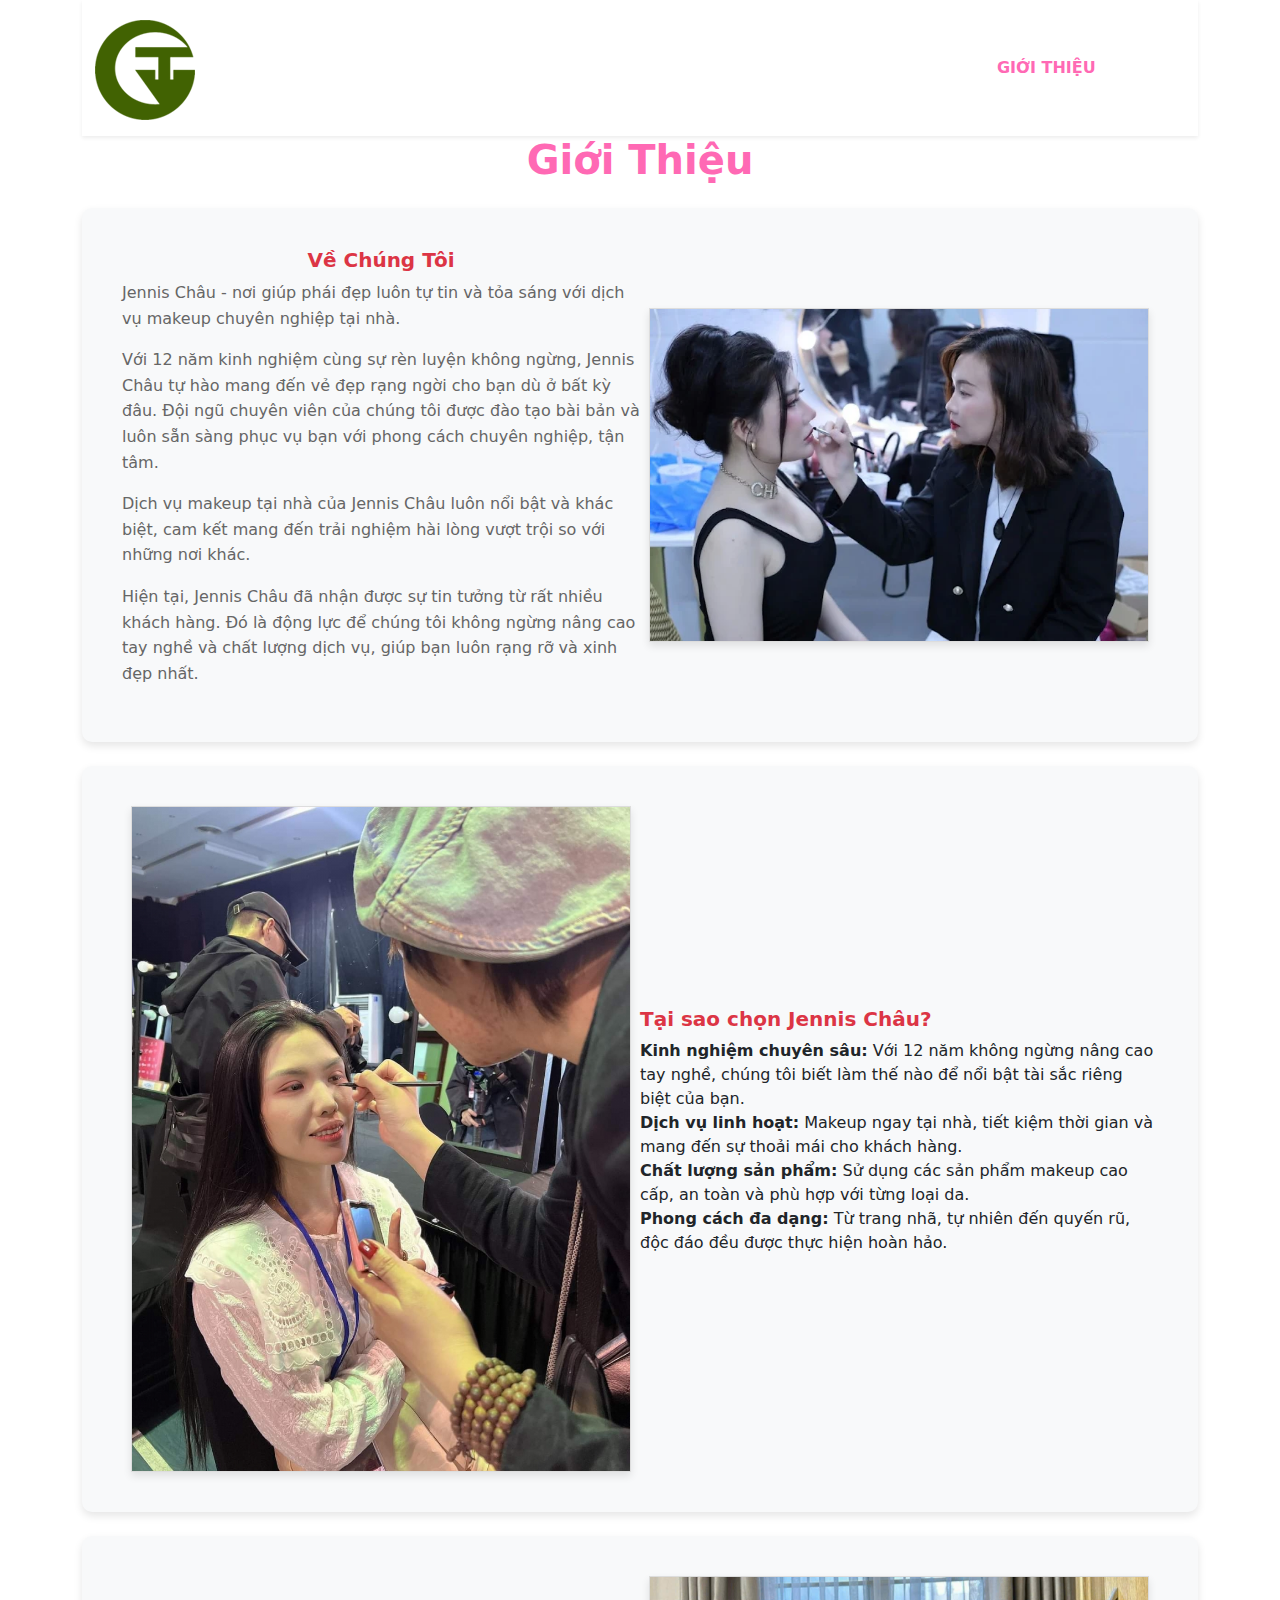
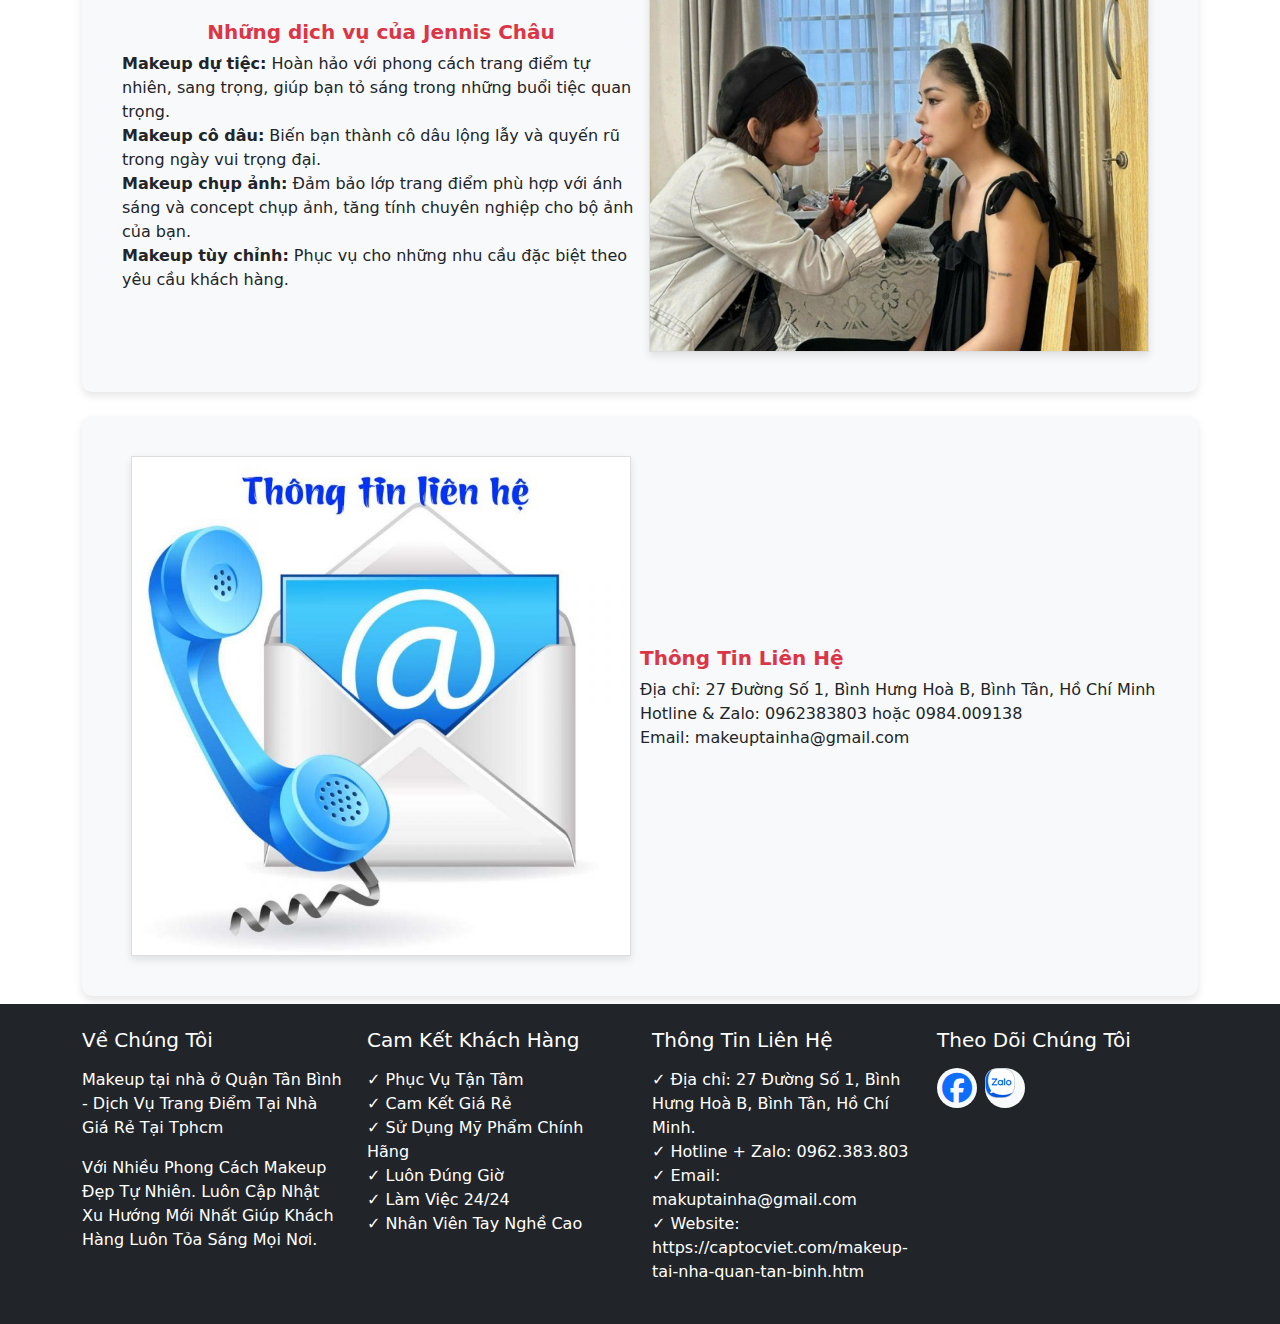
<file: about.html>
<!DOCTYPE html>
<html lang="en">
<head>
  <meta charset="UTF-8">
  <meta name="viewport" content="width=device-width, initial-scale=1.0">
  <title>Navbar với Logo Nhỏ</title>
  <link rel="stylesheet" href="./css/about.css">
  <link rel="stylesheet" href="./css/style.css">
  <link rel="stylesheet" href="https://cdnjs.cloudflare.com/ajax/libs/font-awesome/6.7.2/css/all.min.css">
  <link href="https://cdn.jsdelivr.net/npm/bootstrap@5.3.0/dist/css/bootstrap.min.css" rel="stylesheet">
</head>
<body>
    <div class="container">
        <nav class="navbar navbar-expand-lg navbar-light bg-white shadow-sm p-2">
            <a class="navbar-brand" href="#">
                <img src="./img/logo.png"  alt="Logo">
            </a>
            <button class="navbar-toggler" type="button" data-bs-toggle="collapse" data-bs-target="#navbarNav" aria-controls="navbarNav" aria-expanded="false" aria-label="Toggle navigation">
                <span class="navbar-toggler-icon"></span>
            </button>
            <div class="collapse navbar-collapse" id="navbarNav">
                <ul class="navbar-nav ms-auto">
                    <li class="nav-item">
                        <a class="nav-link " href="index.html">HOME</a>
                    </li>
                    <li class="nav-item">
                        <a class="nav-link" href="#">TRANG ĐIỂM TẠI NHÀ</a>
                    </li>
                    <li class="nav-item">
                        <a class="nav-link active" href="#">GIỚI THIỆU</a>
                    </li>
                    <li class="nav-item">
                        <a class="nav-link" href="booking.html">LIÊN HỆ</a>
                    </li>
                </ul>
            </div>
        </nav>
    </div>
    <div class="about">
        <div class="container">
            <h1 class="text-center color-primary fw-bold">Giới Thiệu</h1>
            <div class="d-flex flex-wrap align-items-center feature-section mt-4 mb-2 text-light">
                
                <div class="col-md-6">
                    <h5 class="text-danger text-center">Về Chúng Tôi</h5>
                    <p>
                        Jennis Châu - nơi giúp phái đẹp luôn tự tin và tỏa sáng với dịch vụ makeup chuyên nghiệp tại nhà.
                    </p>
                    <p>
                        Với 12 năm kinh nghiệm cùng sự rèn luyện không ngừng, Jennis Châu tự hào mang đến vẻ đẹp rạng ngời cho bạn dù ở bất kỳ đâu. Đội ngũ chuyên viên của chúng tôi được đào tạo bài bản và luôn sẵn sàng phục vụ bạn với phong cách chuyên nghiệp, tận tâm.
                    </p>
                    <p>
                        Dịch vụ makeup tại nhà của Jennis Châu luôn nổi bật và khác biệt, cam kết mang đến trải nghiệm hài lòng vượt trội so với những nơi khác.
                    </p>
                    <p>
                        Hiện tại, Jennis Châu đã nhận được sự tin tưởng từ rất nhiều khách hàng. Đó là động lực để chúng tôi không ngừng nâng cao tay nghề và chất lượng dịch vụ, giúp bạn luôn rạng rỡ và xinh đẹp nhất.
                    </p>
                    
                </div>
                <div class="col-md-6 text-center image-container">
                    <img src="./img/2025-03-29.webp" alt="Mỹ Phẩm Cao Cấp" class="img-fluid">
                </div>
            </div>
            <div class="d-flex flex-wrap align-items-center feature-section mt-4 mb-2">
                <div class="col-md-6 text-center image-container">
                    <img src="./img/Makeup tận nơi quận Tân Bình.jpg" alt="Mỹ Phẩm Cao Cấp" class="img-fluid">
                </div>
                <div class="col-md-6">
                    <h5 class="text-danger">Tại sao chọn Jennis Châu?</h5>
                    <ul>
                        <li><strong>Kinh nghiệm chuyên sâu:</strong> Với 12 năm không ngừng nâng cao tay nghề, chúng tôi biết làm thế nào để nổi bật tài sắc riêng biệt của bạn.</li>
                        <li><strong>Dịch vụ linh hoạt:</strong> Makeup ngay tại nhà, tiết kiệm thời gian và mang đến sự thoải mái cho khách hàng.</li>
                        <li><strong>Chất lượng sản phẩm:</strong> Sử dụng các sản phẩm makeup cao cấp, an toàn và phù hợp với từng loại da.</li>
                        <li><strong>Phong cách đa dạng:</strong> Từ trang nhã, tự nhiên đến quyến rũ, độc đáo đều được thực hiện hoàn hảo.</li>
                    </ul>
                </div>
            </div>
            <div class="d-flex flex-wrap align-items-center feature-section mt-4 mb-2 ">
                
                <div class="col-md-6">
                    <h5 class="text-danger text-center">Những dịch vụ của Jennis Châu</h5>
                    <ul>
                        <li><strong>Makeup dự tiệc:</strong> Hoàn hảo với phong cách trang điểm tự nhiên, sang trọng, giúp bạn tỏ sáng trong những buổi tiệc quan trọng.</li>
                        <li><strong>Makeup cô dâu:</strong> Biến bạn thành cô dâu lộng lẫy và quyến rũ trong ngày vui trọng đại.</li>
                        <li><strong>Makeup chụp ảnh:</strong> Đảm bảo lớp trang điểm phù hợp với ánh sáng và concept chụp ảnh, tăng tính chuyên nghiệp cho bộ ảnh của bạn.</li>
                        <li><strong>Makeup tùy chỉnh:</strong> Phục vụ cho những nhu cầu đặc biệt theo yêu cầu khách hàng.</li>
                    </ul>
                </div>
                <div class="col-md-6 text-center image-container">
                    <img src="./img/Makeup Tại Nhà Quận 10.jpg" alt="Mỹ Phẩm Cao Cấp" class="img-fluid">
                </div>
            </div>
            <div class="d-flex flex-wrap align-items-center feature-section mt-4 mb-2">
                <div class="col-md-6 text-center image-container">
                    <img src="./img/lien-he-768x768.jpeg" alt="Mỹ Phẩm Cao Cấp" class="img-fluid">
                </div>
                <div class="col-md-6">
                    <h5 class="text-danger">Thông Tin Liên Hệ</h5>
                    <ul>
                        <li>Địa chỉ: 27 Đường Số 1, Bình Hưng Hoà B, Bình Tân, Hồ Chí Minh</li>
                        <li>Hotline & Zalo: 0962383803 hoặc 0984.009138</li>
                        <li>Email: makeuptainha@gmail.com</li>
                    </ul>
                </div>
            </div>
        </div>
    </div>
    <footer class="bg-dark text-white py-4">
        <div class="container">
            <div class="row">
            <!-- Về Chúng Tôi -->
                <div class="col-md-3">
                <h5 class="mb-3">Về Chúng Tôi</h5>
                <p>Makeup tại nhà ở Quận Tân Bình - Dịch Vụ Trang Điểm Tại Nhà Giá Rẻ Tại Tphcm</p>
                <p>Với Nhiều Phong Cách Makeup Đẹp Tự Nhiên. Luôn Cập Nhật Xu Hướng Mới Nhất Giúp Khách Hàng Luôn Tỏa Sáng Mọi Nơi.</p>
                </div>
        
                <!-- Cam Kết Khách Hàng -->
                <div class="col-md-3">
                <h5 class="mb-3">Cam Kết Khách Hàng</h5>
                <ul class="list-unstyled">
                    <li>✓ Phục Vụ Tận Tâm</li>
                    <li>✓ Cam Kết Giá Rẻ</li>
                    <li>✓ Sử Dụng Mỹ Phẩm Chính Hãng</li>
                    <li>✓ Luôn Đúng Giờ</li>
                    <li>✓ Làm Việc 24/24</li>
                    <li>✓ Nhân Viên Tay Nghề Cao</li>
                </ul>
                </div>
        
                <!-- Thông Tin Liên Hệ -->
                <div class="col-md-3">
                <h5 class="mb-3">Thông Tin Liên Hệ</h5>
                <ul class="list-unstyled">
                    <li>✓ Địa chỉ: 27 Đường Số 1, Bình Hưng Hoà B, Bình Tân, Hồ Chí Minh.</li>
                    <li>✓ Hotline + Zalo: 0962.383.803</li>
                    <li>✓ Email: makuptainha@gmail.com</li>
                    <li>✓ Website: <a href="https://captocviet.com/makeup-tai-nha-quan-tan-binh.htm" class="text-white">https://captocviet.com/makeup-tai-nha-quan-tan-binh.htm</a></li>
                </ul>
                </div>
        
                <!-- Theo Dõi Chúng Tôi -->
                <div class="col-md-3">
                <h5 class="mb-3">Theo Dõi Chúng Tôi</h5>
                <div class="d-flex logo">
                    <a href="#" class="bg-light rounded-circle btn-sm me-2"><i class="fa-brands fa-facebook"></i></i></a>
                    <a href="#" class="bg-light rounded-circle btn-sm me-2"><img src="./img/icon-zalo.png" alt=""></a>
                </div>
                </div>
            </div>
        </div>
    </footer>
  <script src="https://cdn.jsdelivr.net/npm/bootstrap@5.3.0/dist/js/bootstrap.bundle.min.js"></script>
</body>
</html>
</file>
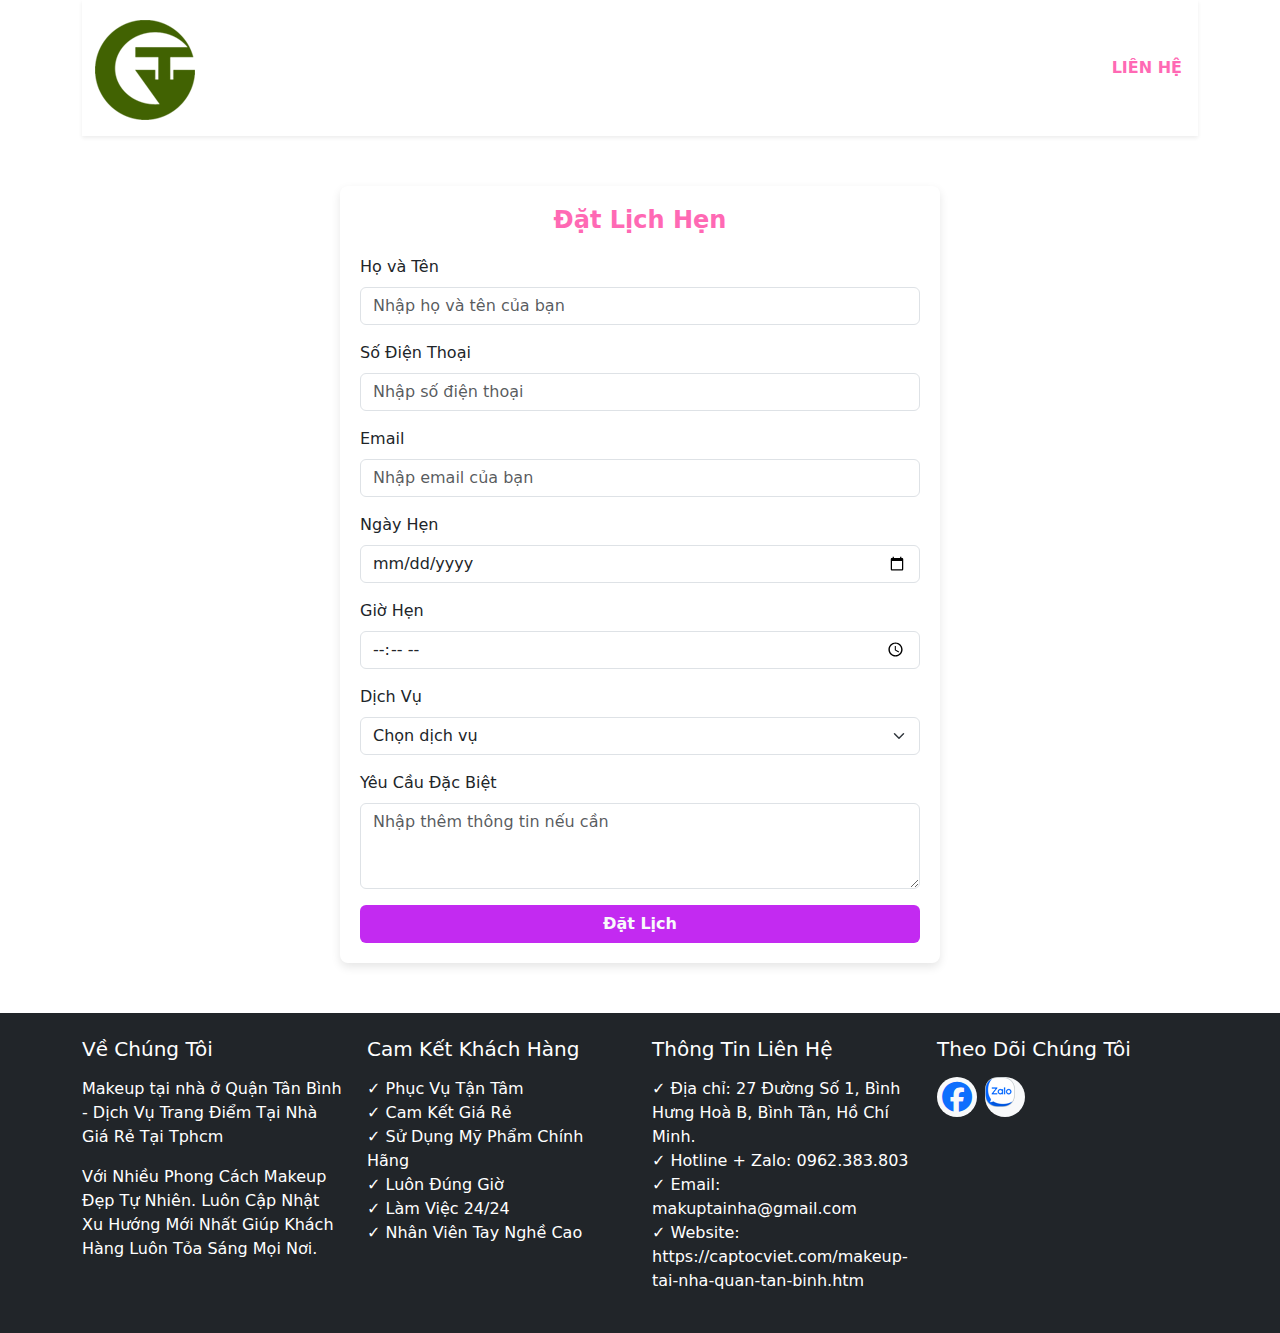
<file: booking.html>
<!DOCTYPE html>
<html lang="en">
<head>
  <meta charset="UTF-8">
  <meta name="viewport" content="width=device-width, initial-scale=1.0">
  <title>Navbar với Logo Nhỏ</title>
  <link rel="stylesheet" href="./css/booking.css">
  <link rel="stylesheet" href="./css/style.css">
  <link rel="stylesheet" href="https://cdnjs.cloudflare.com/ajax/libs/font-awesome/6.7.2/css/all.min.css">
  <link href="https://cdn.jsdelivr.net/npm/bootstrap@5.3.0/dist/css/bootstrap.min.css" rel="stylesheet">
</head>
<body>
    <div class="container">
        <nav class="navbar navbar-expand-lg navbar-light bg-white shadow-sm p-2">
            <a class="navbar-brand" href="#">
                <img src="./img/logo.png"  alt="Logo">
            </a>
            <button class="navbar-toggler" type="button" data-bs-toggle="collapse" data-bs-target="#navbarNav" aria-controls="navbarNav" aria-expanded="false" aria-label="Toggle navigation">
                <span class="navbar-toggler-icon"></span>
            </button>
            <div class="collapse navbar-collapse" id="navbarNav">
                <ul class="navbar-nav ms-auto">
                <li class="nav-item">
                    <a class="nav-link " href="index.html">HOME</a>
                </li>
                <li class="nav-item">
                    <a class="nav-link" href="#">TRANG ĐIỂM TẠI NHÀ</a>
                </li>
                <li class="nav-item">
                    <a class="nav-link" href="./about.html">GIỚI THIỆU</a>
                </li>
                <li class="nav-item">
                    <a class="nav-link active" href="#">LIÊN HỆ</a>
                </li>
                </ul>
            </div>
        </nav>
    </div>
    <div class="container">
        <div class="booking-form">
            <h2 class="form-title fw-bold color-primary">Đặt Lịch Hẹn</h2>
            <form>
              <div class="mb-3">
                <label for="name" class="form-label">Họ và Tên</label>
                <input type="text" class="form-control" id="name" placeholder="Nhập họ và tên của bạn" required>
              </div>
              <div class="mb-3">
                <label for="phone" class="form-label">Số Điện Thoại</label>
                <input type="tel" class="form-control" id="phone" placeholder="Nhập số điện thoại" required>
              </div>
              <div class="mb-3">
                <label for="email" class="form-label">Email</label>
                <input type="email" class="form-control" id="email" placeholder="Nhập email của bạn" required>
              </div>
              <div class="mb-3">
                <label for="date" class="form-label">Ngày Hẹn</label>
                <input type="date" class="form-control" id="date" required>
              </div>
              <div class="mb-3">
                <label for="time" class="form-label">Giờ Hẹn</label>
                <input type="time" class="form-control" id="time" required>
              </div>
              <div class="mb-3">
                <label for="service" class="form-label">Dịch Vụ</label>
                <select class="form-select" id="service" required>
                  <option value="">Chọn dịch vụ</option>
                  <option value="makeup-event">Makeup Sự Kiện</option>
                  <option value="makeup-bridal">Makeup Cô Dâu</option>
                  <option value="makeup-art">Makeup Nghệ Thuật</option>
                  <option value="makeup-photo">Makeup Chụp Ảnh</option>
                </select>
              </div>
              <div class="mb-3">
                <label for="notes" class="form-label">Yêu Cầu Đặc Biệt</label>
                <textarea class="form-control" id="notes" rows="3" placeholder="Nhập thêm thông tin nếu cần"></textarea>
              </div>
              <button type="submit" class="btn bg-color-second w-100 text-light fw-bold btn-submit">Đặt Lịch</button>
            </form>
          </div>
    </div>
    <footer class="bg-dark text-white py-4">
        <div class="container">
            <div class="row">
            <!-- Về Chúng Tôi -->
                <div class="col-md-3">
                <h5 class="mb-3">Về Chúng Tôi</h5>
                <p>Makeup tại nhà ở Quận Tân Bình - Dịch Vụ Trang Điểm Tại Nhà Giá Rẻ Tại Tphcm</p>
                <p>Với Nhiều Phong Cách Makeup Đẹp Tự Nhiên. Luôn Cập Nhật Xu Hướng Mới Nhất Giúp Khách Hàng Luôn Tỏa Sáng Mọi Nơi.</p>
                </div>
        
                <!-- Cam Kết Khách Hàng -->
                <div class="col-md-3">
                <h5 class="mb-3">Cam Kết Khách Hàng</h5>
                <ul class="list-unstyled">
                    <li>✓ Phục Vụ Tận Tâm</li>
                    <li>✓ Cam Kết Giá Rẻ</li>
                    <li>✓ Sử Dụng Mỹ Phẩm Chính Hãng</li>
                    <li>✓ Luôn Đúng Giờ</li>
                    <li>✓ Làm Việc 24/24</li>
                    <li>✓ Nhân Viên Tay Nghề Cao</li>
                </ul>
                </div>
        
                <!-- Thông Tin Liên Hệ -->
                <div class="col-md-3">
                <h5 class="mb-3">Thông Tin Liên Hệ</h5>
                <ul class="list-unstyled">
                    <li>✓ Địa chỉ: 27 Đường Số 1, Bình Hưng Hoà B, Bình Tân, Hồ Chí Minh.</li>
                    <li>✓ Hotline + Zalo: 0962.383.803</li>
                    <li>✓ Email: makuptainha@gmail.com</li>
                    <li>✓ Website: <a href="https://captocviet.com/makeup-tai-nha-quan-tan-binh.htm" class="text-white">https://captocviet.com/makeup-tai-nha-quan-tan-binh.htm</a></li>
                </ul>
                </div>
        
                <!-- Theo Dõi Chúng Tôi -->
                <div class="col-md-3">
                <h5 class="mb-3">Theo Dõi Chúng Tôi</h5>
                <div class="d-flex logo">
                    <a href="#" class="bg-light rounded-circle btn-sm me-2"><i class="fa-brands fa-facebook"></i></i></a>
                    <a href="#" class="bg-light rounded-circle btn-sm me-2"><img src="./img/icon-zalo.png" alt=""></a>
                </div>
                </div>
            </div>
        </div>
    </footer>
  <script src="https://cdn.jsdelivr.net/npm/bootstrap@5.3.0/dist/js/bootstrap.bundle.min.js"></script>
</body>
</html>
</file>
<file: css/about.css>
.about ul{
    padding: 0;
}
.about ul li {
    list-style: none;
}
</file>
<file: css/style.css>
:root {
    --color-primary: #FF69B4; /* Màu primary */
    --color-second:#c32af1;
    --color-third:#fbbc04; 
    --color-fouth:#5d5d5d;
}
.color-primary{
    color: var(--color-primary) !important;
}
.color-second{
    color: var(--color-second) !important;
}
.color-third{
    color: var(--color-third) !important;
}
.color-fouth{
    color: var(--color-fouth) !important;
}
.bg-color-primary{
    background-color: var(--color-primary) !important;
}
.bg-color-second{
    background-color: var(--color-second) !important;
}
.bg-color-fouth{
    background-color: var(--color-fouth) !important;
}
ul{
    padding: 0 !important;
  }
a{
    text-decoration: none !important;
}
img{
    border-radius: 0px !important;
}
/* Navbar */
.header{
    background-color: black;
    position: sticky;
    top: 0;
    z-index: 1000;
    padding: 0 !important;
}
.navbar-brand {
    color: white !important;
    font-weight: bold;
    color: var(--color-third) !important;
}
.navbar {
    padding: 12px !important;
}
.navbar .logo{
    width: 50px;
}
.navbar .navbar-toggler{
    border: none;
}
.navbar-nav .nav-link {
    color: white;
    font-weight: 600;
    padding: 0.8rem;
}

.navbar-nav .nav-link.active {
    color: var(--color-primary) !important;
    font-weight: bold;
    border-radius: 5px;
}
.navbar-nav .nav-link.show{
    color: var(--color-primary) !important;
}
.navbar-nav .nav-link:hover{
    color: var(--color-primary) !important;
    transition: 0.5s;
}
.offcanvas {
    background-color: white;
    color: black;
}

.offcanvas-header .btn-close {
    color: white;
}
.navbar-toggler i{
    color: white;
    font-size: 28px;
}
/* Slider Video */
.story-wrapper{
    width: 100%;
    overflow: hidden;
  }
  .story-list .story-item{
    margin-right: 12px !important;
  }
  .story-list .story-item .story-link{
    user-select: none;
    display: block;
    border-radius: 12px;
    text-decoration: none;
    box-shadow: 0 10px 10px rgba(0, 0, 0, 0.05);
    transition: 0.2 ease;
  }
  
  .story-list .story-link .story-video {
    width: 100%;
    max-width: 300px;
    object-fit: contain;
    border-radius: 10px;
  }
  .story-list .story-item .story-title{
    position: absolute;
    bottom: 8px;
    left: 10%;
    color: white;
    font-size: 14px;
  }
  
  .swiper-button-prev:after, .swiper-rtl .swiper-button-next:after ,
  .swiper-button-next:after, .swiper-rtl .swiper-button-prev:after {
    color: pink;
  }
.about img{
    max-width: 400px;
    width: 100%;
}
.hidden {
    display: none;
  }
/*  */
.service-card {
    text-align: center;
    padding: 20px;
    box-shadow: 0 4px 6px rgba(0, 0, 0, 0.1);
    border-radius: 10px;
    transition: transform 0.3s, box-shadow 0.3s;
    border: 1px solid #a9a9a9;
}
.service-card:hover {
    transform: translateY(-10px);
    box-shadow: 0 6px 12px rgba(0, 0, 0, 0.2);
}
.service-card img {
    width: 100px;
    height: 100px;
    border-radius: 10px;
    object-fit: cover;
    margin-bottom: 15px;
}
.service-card .btn {
    margin-top: 10px;
    background-color: white;
    color: black;
    border: 1px solid black;
}
.service-card .btn:hover {
    background-color: black;
    color: white;
    border: 1px solid black;

}
.feature-section .image-container img {
    width: 100%;
    max-width: 500px;
    background-color: #fff;
    border: 1px solid #ddd;
    transition: transform 0.3s ease, box-shadow 0.3s ease;
    box-shadow: 0 4px 8px rgba(0, 0, 0, 0.1);
  }
.feature-section .image-container img:hover {
    transform: scale(1.05);
    box-shadow: 0 8px 16px rgba(0, 0, 0, 0.2);
}
.feature-section {
    background-color: #f8f9fa;
    padding: 40px;
    border-radius: 10px;
    box-shadow: 0 4px 8px rgba(0, 0, 0, 0.1);
}
.feature-section h5 {
    font-weight: bold;
}
.feature-section p {
    color: #666;
    line-height: 1.6;
}
.list-review img{
    height: 100%;
    object-fit: cover;
    aspect-ratio: 3 / 4;
    border-radius: 10px;
}


footer .logo a{
    width: 40px;
    height: 40px;

}
footer .logo i{
    font-size: 30px;
    top: 5px;
    left: 5px;
    position: relative;
}
footer .logo .logo-facebook{
    color: #365899;
}
footer .logo .logo-youtube{
    color: #FF0000;
    left: 3px;
}
footer .logo .logo-tiktok{
    color: #010101;
}
footer .logo .logo-threads{
    color: black;
}

    /* Container chứa các nút */
.floating-buttons {
    position: fixed;
    bottom: 20px;
    right: 12px;
    display: flex;
    flex-direction: column;
    gap: 15px;
}
    
    /* Nút cơ bản */
.button {
    width: 60px;
    height: 60px;
    border-radius: 50%;
    display: flex;
    justify-content: center;
    align-items: center;
    background-color: white;
    box-shadow: 0 4px 8px rgba(0, 0, 0, 0.2);
    cursor: pointer;
    position: relative;
    overflow: hidden;
}

    /* Hiệu ứng vòng tròn lan tỏa */
.button::after {
    content: '';
    position: absolute;
    width: 100%;
    height: 100%;
    background: rgba(255, 255, 255, 0.5);
    border-radius: 50%;
    z-index: 0;
    opacity: 0;
    transform: scale(1);
    transition: transform 0.6s ease, opacity 0.6s ease;
}
.messenger {
    background-color: white;
}

.messenger img {
    z-index: 1;
    width: 40px;
    height: 40px;
}
/* Nút Zalo */
.zalo {
    background-color: #2d88ff;
}

.zalo img {
    z-index: 1;
    width: 30px;
    height: 30px;
}

/* Nút Call */
.call {
    background-color: #f44336;
}

.call img {
    z-index: 1;
    width: 30px;
    height: 30px;
}

/* Hiệu ứng khi hover */
.button:hover::after {
    opacity: 1;
    transform: scale(2);
}

@media (max-width: 768px) {
    .banner{
        display: none !important;
    }
    .swiper-slide-button{
        display: none !important;
    }
    .navbar .logo{
        display: block !important;
    }
}
</file>
<file: css/booking.css>
:root {
  --color-primary: #e2a5f5; /* Màu primary */
  --color-second:#c32af1; 
}
 
 .booking-form {
    max-width: 600px;
    margin: 50px auto;
    padding: 20px;
    background: #ffffff;
    border-radius: 8px;
    box-shadow: 0 4px 10px rgba(0, 0, 0, 0.1);
  }
  .form-title {
    text-align: center;
    margin-bottom: 20px;
    font-size: 24px;
    font-weight: bold;
    color: #333;
  }
  .btn-submit:hover{
    background-color: white !important;
    border: 1px solid var(--color-second) !important;
    color: var(--color-second) !important;
  }
</file>
